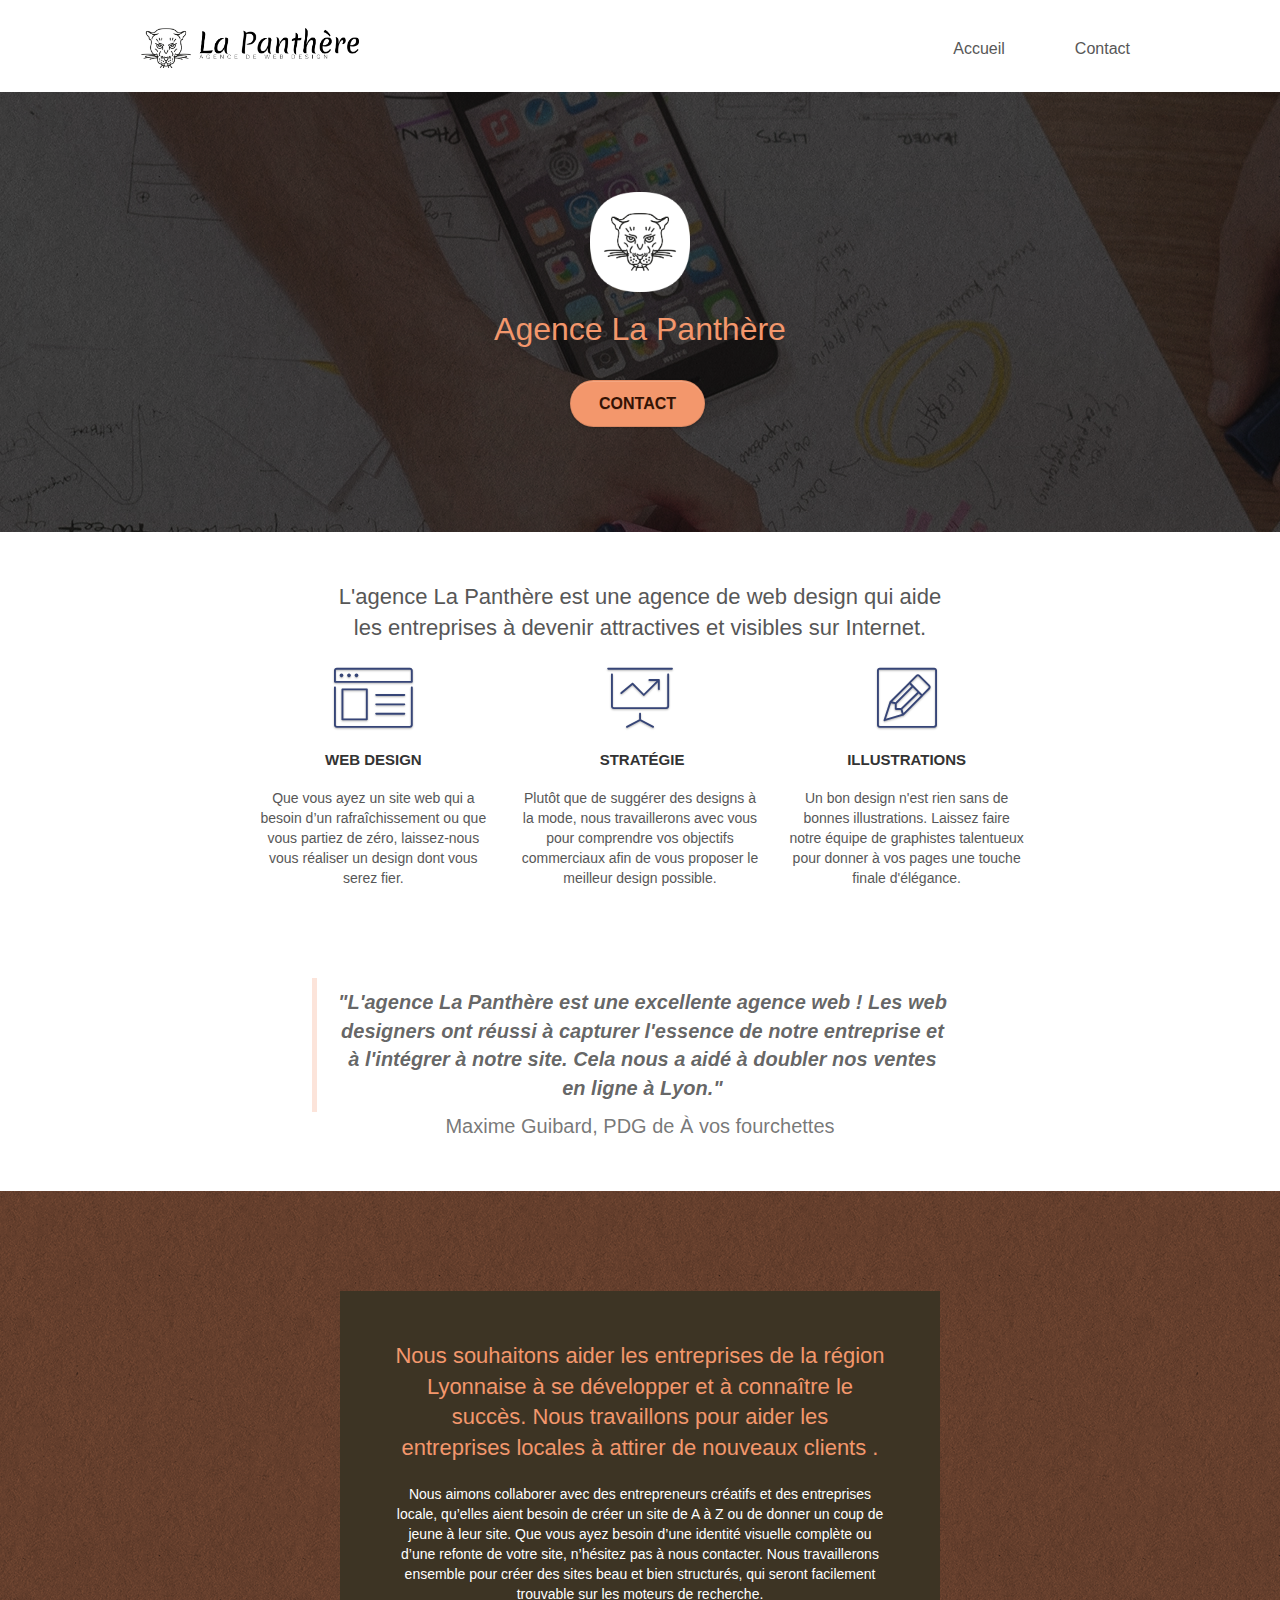
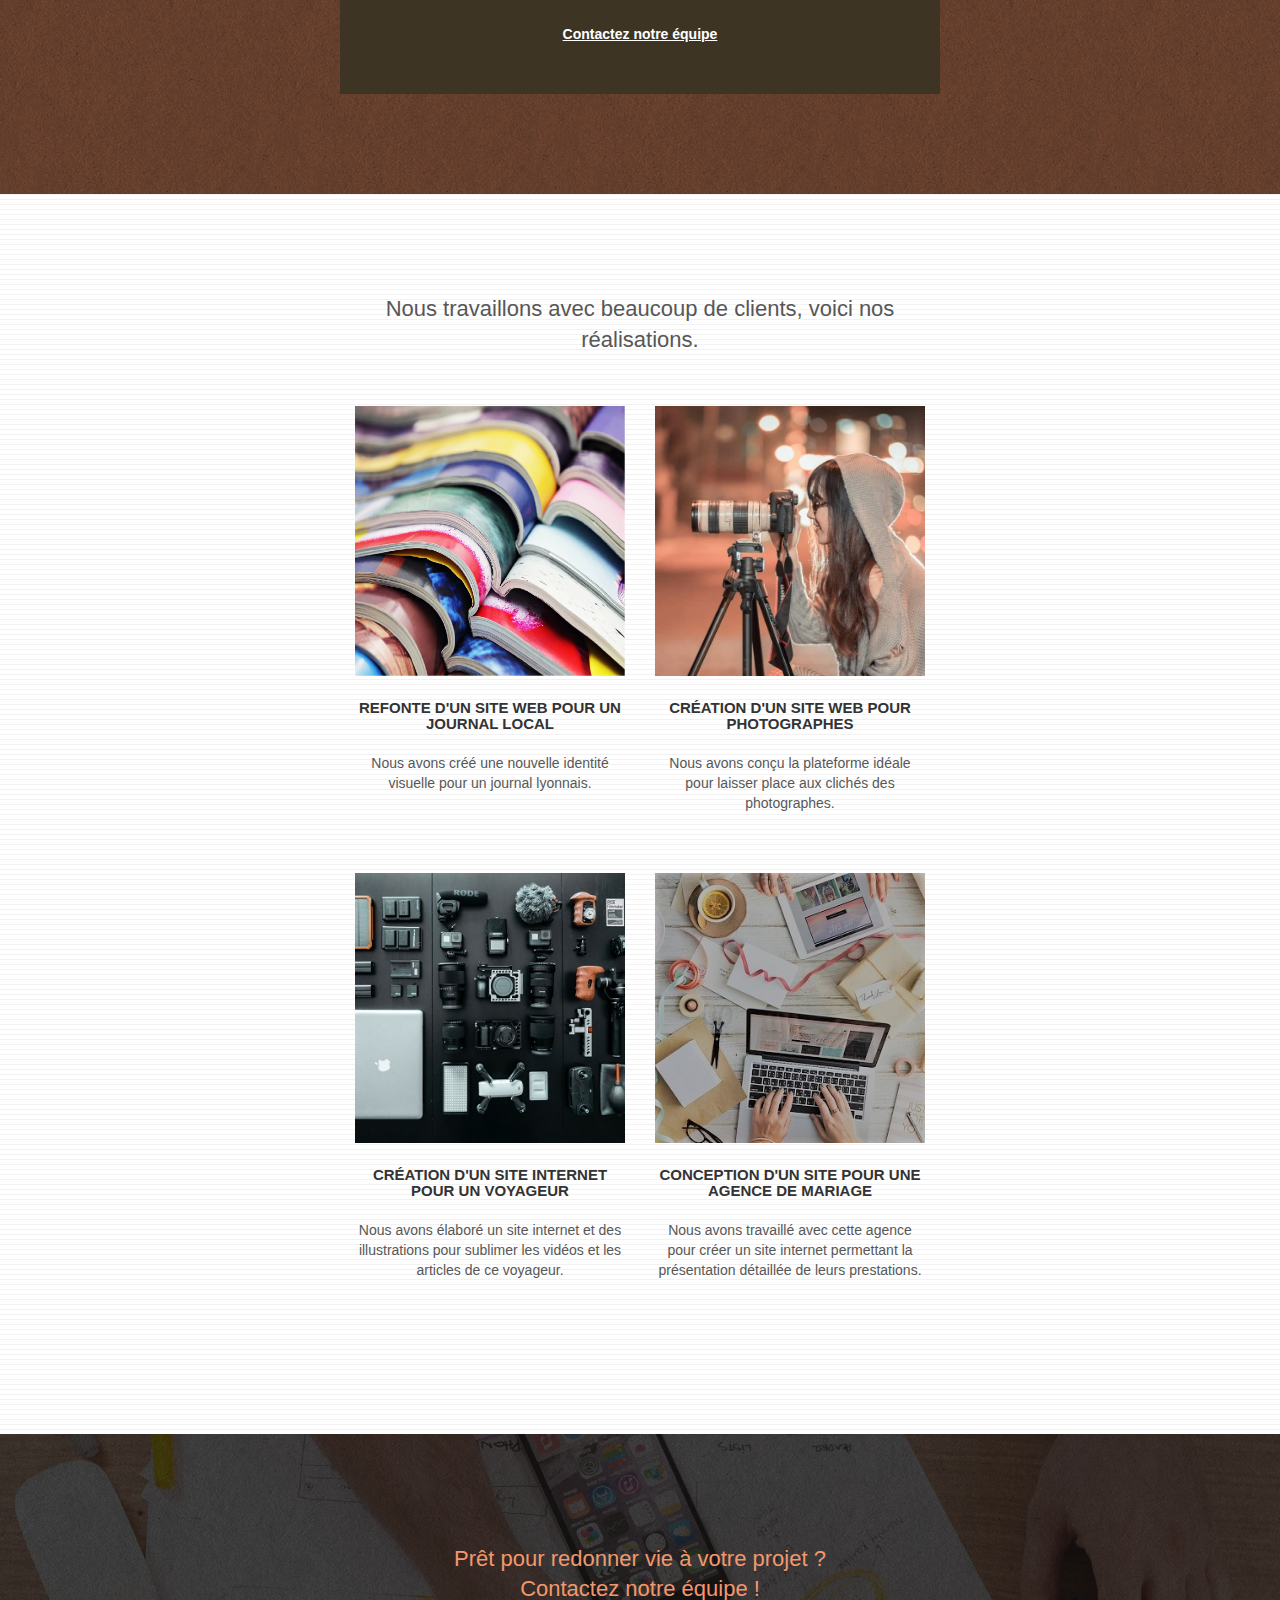
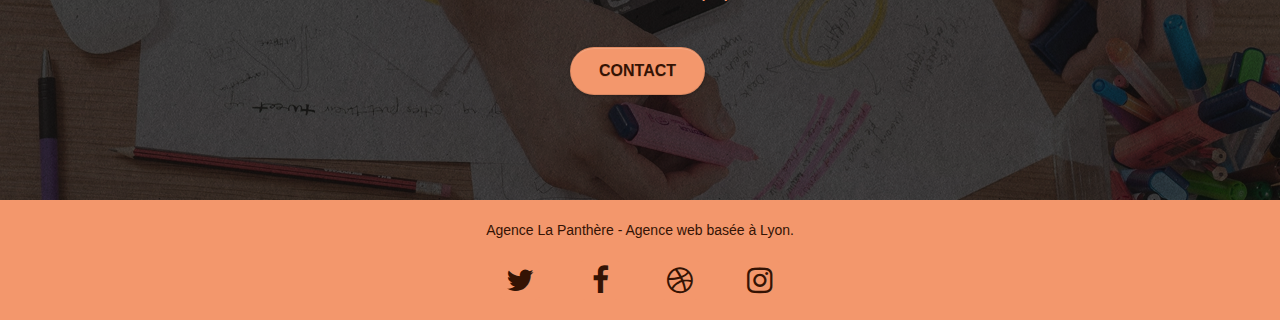
<file: index.html>
<!doctype html>
<html lang="fr">
<head>
    <meta charset="utf-8">
    <meta name="description" content="L'entreprise de webdesign La Panthère Lyon vous aide à gagner en visibilité et en attractivité. Faites appel à un expert pour un design dont vous serez fier !">
	<meta name="robots" content="index, follow">
    <meta name="viewport" content="width=device-width, initial-scale=1.0, viewport-fit=cover">
    <link rel="shortcut icon" type="image/png" href="favicon.jpg">
    
	<link rel="stylesheet" type="text/css" href="./css/bootstrap.min.css">
	<link rel="stylesheet" type="text/css" href="style.min.css">
	<link rel="stylesheet" type="text/css" href="./css/font-awesome.min.css">
	<link rel="stylesheet" type="text/css" href="./css/et-line.min.css">
	
    
	<script src="./js/jquery-2.1.0.min.js"></script>
	<script src="./js/bootstrap.min.js"></script>
	<script src="./js/blocs.min.js"></script>
	<script src="./js/jquery.touchSwipe.min.js" defer></script>
	<script src="./js/gmaps.min.js"></script>

    <title>Entreprise de Webdesign à Lyon - La Panthère</title>

    
<!-- Analytics -->
 
<!-- Analytics END -->
    
</head>
<body>

<!-- Principal conteneur -->
<div class="page-container">
<div class="skip-to-content">
	<a href="#main-content" class="skip-element">Aller au contenu</a>	
</div>

<!-- bloc-0 -->
<header>
	<div class="bloc bgc-white l-bloc " id="bloc-0" role="banner">
		<div class="container bloc-sm">
			<nav class="navbar row">
				<div role="navigation">
					<div class="navbar-header">
						<a class="navbar-brand" href="index.html">
							<picture>
								<source srcset="img/agence-la-panthere-monochrome_1.webp" type="image/webp">
								<img src="img/agence-la-panthere-monochrome.svg" alt="logo de l'agence de webdesign La Panthère" class="logo-banner" />
							</picture>
						</a>
						<button id="nav-toggle" type="button" class="ui-navbar-toggle navbar-toggle" data-toggle="collapse" data-target=".navbar-1">
							<span class="sr-only">Toggle navigation</span><span class="icon-bar"></span><span class="icon-bar"></span><span class="icon-bar"></span>
						</button>
					</div>
					<div class="collapse navbar-collapse navbar-1 special-dropdown-nav">
						<ul class="site-navigation nav navbar-nav">
							<li>
								<a href="index.html" class="navbar__list-element" aria-current="page">Accueil</a>
							</li>
							<li>
							</li>
							<li>
								<a href="contact.html" class="navbar__list-element">Contact</a>
							</li>
						</ul>
					</div>
				</div>
			</nav>
		</div>
	</div>
</header>

<!-- bloc-0 END -->

<main>
<!-- bloc-1-presentation -->
	<div role="main">
		<section class="bloc bgc-dark-slate-blue bg-banniere d-bloc bg-t-edge bloc-bg-texture texture-paper b-parallax" id="bloc-1-hero">
			<div class="container bloc-lg">
				<div class="row tight-width-whitespace">
					<div class="col-sm-12">
						<picture >
							<source srcset="img/logo.webp" type="image/webp" class="logo-banner">
							<img src="img/logo.png" class="center-block image-resize-mode" alt="logo de l'entreprise La Panthère" />
						</picture>
						<h1 class="text-center hero-bloc-text tc-white ">
							Agence La Panthère
						</h1>
						<div class="text-center">
							<a href="contact.html" class="btn btn-lg btn-clean btn-rd cta-hero btn-atomic-tangerine" id="cta-hero">Contact</a>
						</div>
					</div>
				</div>
			</div>
		</section>
		<!-- bloc-1-presentation END -->

		<!-- bloc-2-services -->
		<section class="bloc bgc-white l-bloc" id="bloc-2-services">
			<div class="container bloc-md">
				<div class="row">
					<div class="col-sm-12 text-center margin-bottom">
						<h2 class="subheader" id="main-content">L'agence La Panthère est une agence de web design qui aide les entreprises à devenir attractives et visibles sur Internet.</h2>
					</div>
				</div>
				<div class="row voffset-lg med-width-whitespace">
					<article class="col-sm-4">
						<div class="text-center">
							<span class="et-icon-browser sm-shadow icon-dark-slate-blue icons icon-lg"></span>
						</div>
						<h3 class="mg-md text-center">
							Web design
						</h3>
						<p class="text-center ">
							Que vous ayez un site web qui a besoin d&rsquo;un rafraîchissement ou que vous partiez de zéro, laissez-nous vous réaliser un design dont vous serez 
							fier.
						</p>
					</article>
					<article class="col-sm-4">
						<div class="text-center">
							<span class="et-icon-presentation sm-shadow icon-dark-slate-blue icons icon-lg"></span>
						</div>
						<h3 class="mg-md text-center">
							&nbsp;Stratégie
						</h3>
						<p class="text-center ">
							Plutôt que de suggérer des designs à la mode, nous travaillerons avec vous pour comprendre vos objectifs commerciaux afin de vous proposer le meilleur design possible.<br>
						</p>
					</article>
					<article class="col-sm-4">
						<div class="text-center">
							<span class="et-icon-edit sm-shadow icon-dark-slate-blue icons icon-lg"></span>
						</div>
						<h3 class="mg-md text-center">
							Illustrations
						</h3>
						<p class="text-center ">
							Un bon design n'est rien sans de bonnes illustrations. Laissez faire notre équipe de graphistes talentueux pour donner à vos pages une touche finale d'élégance.
						</p>
					</article>
				</div>
				<aside class="row voffset-lg voffset">
					<figure class="col-xs-12 col-md-8 col-md-offset-2 text-center">
						<blockquote>"L'agence La Panthère est une excellente agence web ! Les web designers ont réussi à capturer l'essence de notre entreprise et à l'intégrer à notre site. Cela nous a aidé à doubler nos ventes en ligne à Lyon."</blockquote>
						<figcaption>Maxime Guibard, PDG de À vos fourchettes</figcaption>
					</figure>
				</aside>
			</div>
		</section>
		<!-- bloc-2-services END -->

		<!-- bloc-3-what-i-do -->
		<section class="bloc tc-white bgc-atomic-tangerine bg-presentation d-bloc bloc-bg-texture texture-paper b-parallax" id="bloc-3-what-i-do">
			<div class="container bloc-lg">
				<div class="row tight-width-whitespace black-background top-of-stack">
					<div class="col-sm-12">
						<h2 class="mg-md text-center tc-white">
							Nous souhaitons aider les entreprises de la région Lyonnaise à se développer et à connaître le succès. Nous travaillons pour aider les entreprises locales à attirer de nouveaux clients .<br>
						</h2>
						<p class="text-center white">
							Nous aimons collaborer avec des entrepreneurs créatifs et des entreprises locale, qu’elles aient besoin de créer un site de A à Z ou de donner un coup de jeune à leur site. Que vous ayez besoin d’une identité visuelle complète ou d’une refonte de votre site, n’hésitez pas à nous contacter. Nous travaillerons ensemble pour créer des sites beau et bien structurés, qui seront facilement trouvable sur les moteurs de recherche. <br><br><a class="ltc-white bold-link" href="contact.html">Contactez notre équipe</a><br>
						</p>
					</div>
				</div>
			</div>
		</section>
		<!-- bloc-3-what-i-do END -->

		<!-- bloc-4-portfolio -->
		<section class="bloc bgc-white bg-lines-h2-bg bg-repeat l-bloc" id="bloc-4-portfolio">
			<div class="container bloc-lg">
				<div class="row">
					<div class="col-sm-12 text-center centered">
						<h2 class="subheader portofolio-section__subheader">Nous travaillons avec beaucoup de clients, voici nos réalisations.</h2>
					</div>
				</div>
				<div class="row tight-width-whitespace portfolio-row">
					<article class="col-sm-6">
						<a href="#" data-lightbox="img/1.jpg" data-gallery-id="gallery-1" data-caption="Refonte d'un site web pour un journal local" data-frame="snapshot-lb">
							<picture>
								<source srcset="img/1.webp" type="image/webp">
								<img src="img/1.jpg" alt="Refonte graphique du site web d'un journal lyonnais" class="img-responsive portfolio-thumb" />
							</picture>
						</a>
						<h3 class="mg-md text-center">
							Refonte d'un site web pour un journal local
						</h3>
						<p class="text-center">
							Nous avons créé une nouvelle identité visuelle pour un journal lyonnais.
						</p>
					</article>
					<article class="col-sm-6">
						<a href="#" data-lightbox="img/2.jpg" data-gallery-id="gallery-1" data-caption="Création d'un site web pour photographes" data-frame="snapshot-lb">
							<picture>
								<source srcset="img/2.webp" type="image/webp">
								<img src="img/2.jpg" class="img-responsive portfolio-thumb" alt="Conception d'une plateforme web pour des photographes" />
							</picture>
						</a>
						<h3 class="mg-md text-center">
							Création d'un site web pour photographes
						</h3>
						<p class="text-center">
							Nous avons conçu la plateforme idéale pour laisser place aux clichés des photographes.
						</p>
					</article>
				</div>
				<div class="row tight-width-whitespace portfolio-row">
					<article class="col-sm-6">
						<a href="#" data-lightbox="img/3.jpg" data-gallery-id="gallery-1" data-caption="Création d'un site internet pour un voyageur" data-frame="snapshot-lb">
							<picture>
								<source srcset="img/3.webp" type="image/webp">
								<img src="img/3.jpg" class="img-responsive portfolio-thumb" alt="Réalisation d'un site internet et d'illustrations pour un voyageur"/>
							</picture>
						</a>
						<h3 class="mg-md text-center">
							Création d'un site internet pour un voyageur
						</h3>
						<p class="text-center">
							Nous avons élaboré un site internet et des illustrations pour sublimer les vidéos et les articles de ce voyageur.
						</p>
					</article>
					<article class="col-sm-6">
						<a href="#" data-lightbox="img/4.jpg" data-gallery-id="gallery-1" data-caption="Conception d'un site pour une agence de mariage" data-frame="snapshot-lb">
							<picture>
								<source srcset="img/4.webp" type="image/webp">
								<img src="img/4.jpg" class="img-responsive portfolio-thumb" alt="Élaboration d'un site de prestations d'une agence de mariage" />
							</picture>
						</a>
						<h3 class="mg-md text-center">
							Conception d'un site pour une agence de mariage
						</h3>
						<p class="text-center">
							Nous avons travaillé avec cette agence pour créer un site internet permettant la présentation détaillée de leurs prestations.
						</p>
					</article>
				</div>
			</div>
		</section>
		<!-- bloc-4-portfolio END -->

		<!-- bloc-5-cta -->
		<section class="bloc bgc-dark-slate-blue bg-banniere d-bloc bloc-bg-texture texture-paper" id="bloc-5-cta">
			<div class="container bloc-lg">
				<div class="row row-up">
					<h2 class="mg-md text-center tc-white">
						Prêt pour redonner vie à votre projet ?<br>Contactez notre équipe !
					</h2>
					<div class="col-sm-12 text-center">
						<a href="contact.html" class="btn btn-atomic-tangerine btn-clean btn-rd btn-lg cta-hero">Contact</a>
					</div>
				</div>
			</div>
		</section>
	</div>
<!-- bloc-5-cta END -->
</main>
<!-- Footer - bloc-8 -->

<footer>
	<div class="bloc bgc-atomic-tangerine d-bloc" id="bloc-8" role="contentinfo">
		<div class="container bloc-sm">
			<div class="row">
				<div class="col-sm-12">
					<p class="text-center footer-text">
						Agence La Panthère - Agence web basée à Lyon.<br>
					</p>
					<div class="row row-no-gutters social">
						<div class="col-sm-3">
							<div class="text-center">
								<a class="social" href="https://twitter.com/lapanthere-webdesign" aria-label="Suivez-nous sur Twitter"><span class="fa fa-twitter icon-md"></span></a>
							</div>
						</div>
						<div class="col-sm-3">
							<div class="text-center">
								<a class="social" href="https://www.facebook.com/lapanthere-webdesign/" aria-label="Suivez-nous sur Facebook"><span class="fa fa-facebook icon-md"></span></a>
							</div>
						</div>
						<div class="col-sm-3">
							<div class="text-center">
								<a class="social" href="https://dribbble.com/lapanthere-webdesign" aria-label="Suivez-nous sur Dribble"><span class="fa fa-dribbble icon-md"></span></a>
							</div>
						</div>
						<div class="col-sm-3">
							<div class="text-center">
								<a class="social" href="https://www.instagram.com/lapanthere-webdesign" aria-label="Suivez-nous sur Instagram"><span class="fa fa-instagram icon-md"></span></a>
							</div>
						</div>
					</div>
				</div>
			</div>
		</div>
	</div>
</footer>		
<!-- Footer - bloc-8 END -->

</div>
<!-- Principal conteneur END -->
    

</body>
</html>
</file>
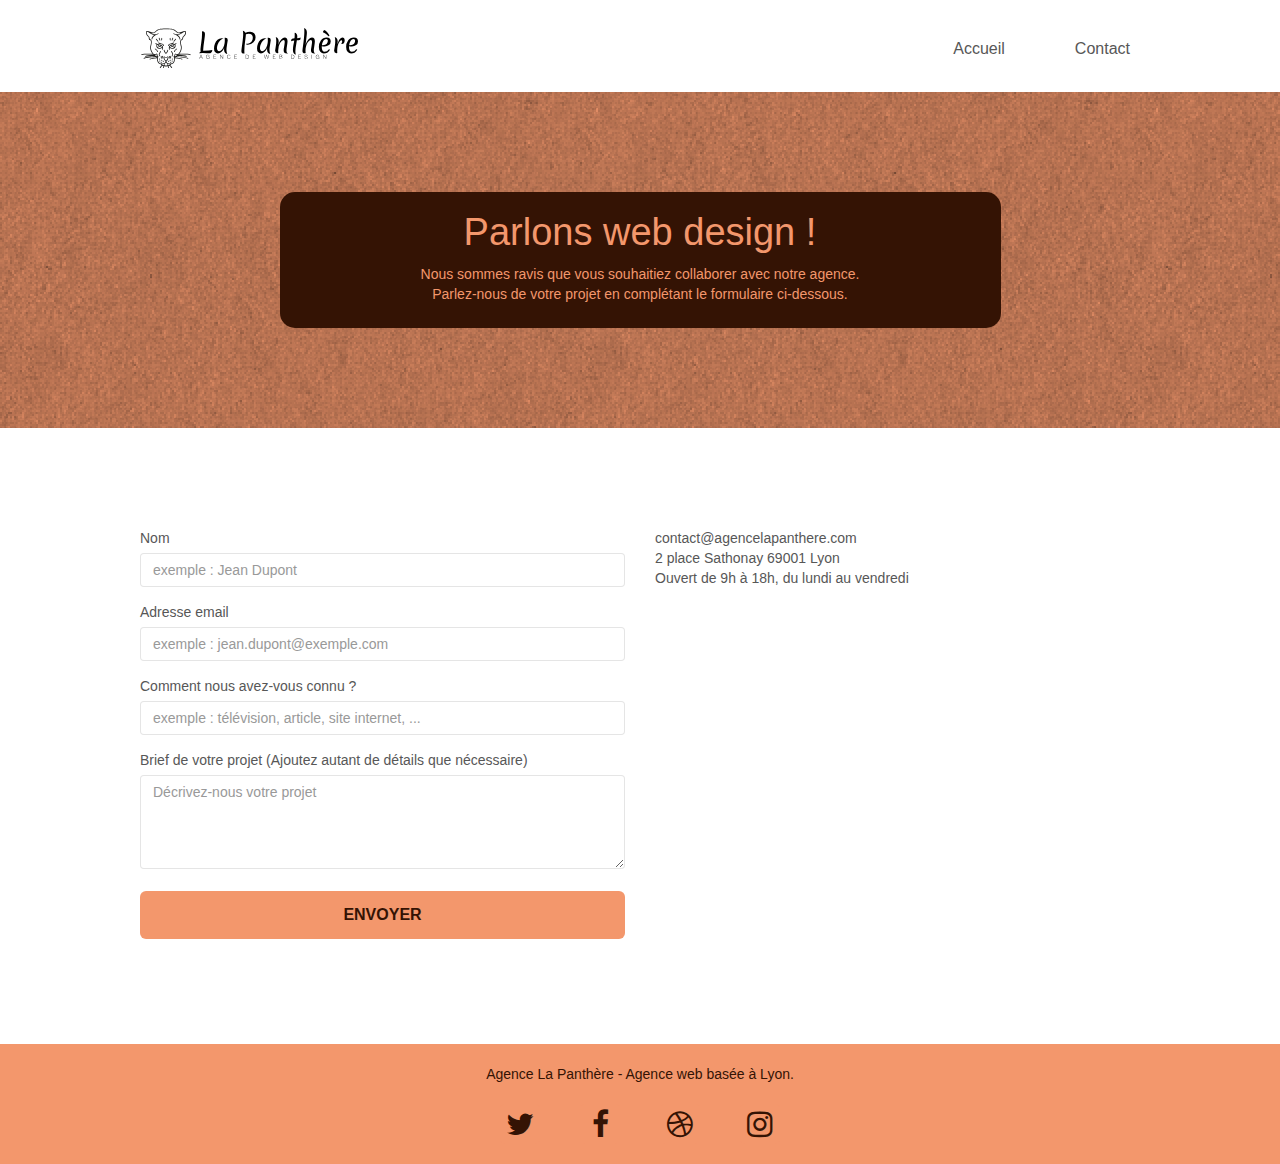
<file: contact.html>
<!doctype html>
<html lang="fr">
<head>
    <meta charset="utf-8">
    <meta name="description" content="Contact : agence La Panthère Lyon. Bénéficiez d'un accompagnement de qualité sur tous vos projets de webdesign en prenant contact avec nous dès aujourd'hui !">
	<meta name="robots" content="index, follow">
    <meta name="viewport" content="width=device-width, initial-scale=1.0, viewport-fit=cover">
    <link rel="shortcut icon" type="image/png" href="favicon.jpg">
    
	<link rel="stylesheet" type="text/css" href="./css/bootstrap.min.css">
	<link rel="stylesheet" type="text/css" href="style.min.css">
	<link rel="stylesheet" type="text/css" href="./css/font-awesome.min.css">
	<link rel="stylesheet" type="text/css" href="css/et-line.min.css">
	
    
	<script src="./js/jquery-2.1.0.min.js"></script>
	<script src="./js/bootstrap.min.js"></script>
	<script src="./js/blocs.min.js"></script>
	<script src="./js/jqBootstrapValidation.min.js"></script>
	<script src="./js/formHandler.min.js"></script>
    <title>Nous contacter | Entreprise de webdesign à Lyon - La Panthère</title>

    
<!-- Analytics -->
 
<!-- Analytics END -->
    
</head>
<body>
<!-- Principal conteneur -->
<div class="page-container">

	<!-- bloc-0 -->
	<header >
		<div class="bloc bgc-white l-bloc " id="bloc-0" role="banner">
			<div class="container bloc-sm">
				<nav class="navbar row">
					<div class="navbar-header">
						<a class="navbar-brand" href="index.html"><img src="img/agence-la-panthere-monochrome.svg" alt="logo de l'agence de webdesign La Panthère" height="40" /></a>
						<button id="nav-toggle" type="button" class="ui-navbar-toggle navbar-toggle" data-toggle="collapse" data-target=".navbar-1">
							<span class="sr-only">Toggle navigation</span><span class="icon-bar"></span><span class="icon-bar"></span><span class="icon-bar"></span>
						</button>
					</div>
					<div class="collapse navbar-collapse navbar-1 special-dropdown-nav">
						<ul class="site-navigation nav navbar-nav">
							<li>
								<a href="index.html" class="navbar__list-element">Accueil</a>
							</li>
							<li>
							</li>
							<li>
								<a href="contact.html" class="navbar__list-element" aria-current="page">Contact</a>
							</li>
						</ul>
					</div>
				</nav>
			</div>
		</div>
	</header>
	<!-- bloc-0 END -->

	<!-- bloc-6 -->
	<main >
		<div role="main">
			<div class="bloc bg-dots-bg bg-repeat d-bloc bloc-bg-texture texture-paper-clear bgc-atomic-tangerine" id="bloc-6">
				<div class="container bloc-lg">
					<div class="row flex-centered-block">
						<div class="col-sm-12 title-frame">
							<h1 class="text-center hero-bloc-text tc-white">
								Parlons web design !
							</h1>
							<p class="text-center mg-lg tc-white tight-width-whitespace">
								Nous sommes ravis que vous souhaitiez collaborer avec notre agence.<br>
								Parlez-nous de votre projet en complétant le formulaire ci-dessous.
							</p>
						</div>
					</div>
				</div>
			</div>
			<!-- bloc-6 END -->

			<!-- bloc-7 -->
				<div class="bloc bgc-white l-bloc" id="bloc-7">
					<div class="container bloc-lg">
						<div class="row">
							<div class="col-sm-6">
								<form id="form_1" novalidate data-success-msg="Your message has been sent." data-fail-msg="Sorry it seems that our mail server is not responding, Sorry for the inconvenience!">
									<div class="form-group">
										<label for="name"> 
											Nom
										</label>
										<input id="name" class="form-control" required placeholder="exemple : Jean Dupont"/>
									</div>
									<div class="form-group">
										<label for="email">
											Adresse email
										</label>
										<input id="email" class="form-control" type="email" required placeholder="exemple : jean.dupont@exemple.com"/>
									</div>
									<div class="form-group">
										<label for="origine-client"> 
											Comment nous avez-vous connu ?
										</label>
										<input class="form-control" type="text" required id="origine-client" placeholder="exemple : télévision, article, site internet, ...  "/>
									</div>
									<div class="form-group">
										<label for="message">
											Brief de votre projet (Ajoutez autant de détails que nécessaire)<br>
										</label><textarea id="message" class="form-control" rows="4" cols="50" required placeholder="Décrivez-nous votre projet"></textarea>
									</div> 
									<button class="bloc-button btn btn-lg btn-block cta-hero btn-atomic-tangerine" type="submit">
										Envoyer
									</button>
								</form>
							</div>
							<div class="col-sm-6">
								<p>
									contact@agencelapanthere.com<br>2 place Sathonay 69001 Lyon<br>Ouvert de 9h à 18h, du lundi au vendredi<br>
								</p>
							</div>
						</div>
					</div>
				</div>
		</div>
		<!-- bloc-7 END -->
	</main>


	<!-- ScrollToTop Button -->
	<a class="bloc-button btn btn-d scrollToTop" onclick="scrollToTarget('1')"><span class="fa fa-chevron-up"></span></a>
	<!-- ScrollToTop Button END-->


	<!-- Footer - bloc-8 -->
	<footer>
		<div class="bloc bgc-atomic-tangerine d-bloc" id="bloc-8" role="contentinfo">
			<div class="container bloc-sm">
				<div class="row">
					<div class="col-sm-12">
						<p class="text-center footer-text">
							Agence La Panthère - Agence web basée à Lyon.<br>
						</p>
						<div class="row row-no-gutters social">
							<div class="col-sm-3">
								<div class="text-center">
									<a class="social" href="https://twitter.com/lapanthere-webdesign" aria-label="Suivez-nous sur Twitter"><span class="fa fa-twitter icon-md"></span></a>
								</div>
							</div>
							<div class="col-sm-3">
								<div class="text-center">
									<a class="social" href="https://www.facebook.com/lapanthere-webdesign/" aria-label="Suivez-nous sur Facebook"><span class="fa fa-facebook icon-md"></span></a>
								</div>
							</div>
							<div class="col-sm-3">
								<div class="text-center">
									<a class="social" href="https://dribbble.com/lapanthere-webdesign" aria-label="Suivez-nous sur Dribble"><span class="fa fa-dribbble icon-md"></span></a>
								</div>
							</div>
							<div class="col-sm-3">
								<div class="text-center">
									<a class="social" href="https://www.instagram.com/lapanthere-webdesign" aria-label="Suivez-nous sur Instagram"><span class="fa fa-instagram icon-md"></span></a>
								</div>
							</div>
						</div>
					</div>
				</div>
			</div>
		</div>
	</footer>
	<!-- Footer - bloc-8 END -->

</div>
<!-- Principal conteneur END -->
    

</body>
</html>
</file>
<file: style.min.css>
body{margin:0;padding:0;background:#fff;overflow-x:hidden;-webkit-font-smoothing:antialiased;-moz-osx-font-smoothing:grayscale}a,button{transition:all .3s ease-in-out}a:hover{text-decoration:none;cursor:pointer}#page-loading-blocs-notifaction{position:fixed;top:0;bottom:0;width:100%;z-index:100000;background:#fff url(img/pageload-spinner.gif) no-repeat center center}.bloc{width:100%;clear:both;background:50% 50% no-repeat;padding:0 50px;-webkit-background-size:cover;-moz-background-size:cover;-o-background-size:cover;background-size:cover;position:relative}.bloc .container{padding-left:0;padding-right:0}.bloc-lg{padding:100px 50px}.bloc-md{padding:50px}.bloc-sm{padding:20px 50px}.bg-b-edge,.bg-bl-edge,.bg-br-edge,.bg-center,.bg-l-edge,.bg-r-edge,.bg-repeat,.bg-t-edge,.bg-tl-edge,.bg-tr-edge{-webkit-background-size:auto!important;-moz-background-size:auto!important;-o-background-size:auto!important;background-size:auto!important}.bg-repeat{background:repeat}.bg-t-edge{background:top no-repeat}.bloc-bg-texture::before{content:"";background-size:2px 2px;position:absolute;top:0;bottom:0;left:0;right:0}.texture-paper::before{background:url(img/texture-paper.webp) rgba(00,0,0,.45);background-size:280px 280px}.b-parallax{background-attachment:fixed}.d-bloc{color:rgba(255,255,255,.7)}.d-bloc button:hover{color:rgba(255,255,255,.9)}.d-bloc .icon-round,.d-bloc .icon-rounded,.d-bloc .icon-semi-rounded-a,.d-bloc .icon-semi-rounded-b,.d-bloc .icon-square{border-color:rgba(255,255,255,.9)}.d-bloc .divider-h span{border-color:rgba(255,255,255,.2)}.d-bloc .a-btn,.d-bloc .navbar a,.d-bloc .navbar-brand,.d-bloc a .icon-lg,.d-bloc a .icon-md,.d-bloc a .icon-sm,.d-bloc a .icon-xl,.d-bloc h1 a,.d-bloc h2 a,.d-bloc h3 a,.d-bloc h4 a,.d-bloc h5 a,.d-bloc h6 a{color:#341304!important}.d-bloc .a-btn:hover,.d-bloc .navbar a:hover,.d-bloc .navbar-brand:hover,.d-bloc a:hover .icon-lg,.d-bloc a:hover .icon-md,.d-bloc a:hover .icon-sm,.d-bloc a:hover .icon-xl,.d-bloc h1 a:hover,.d-bloc h2 a:hover,.d-bloc h3 a:hover,.d-bloc h4 a:hover,.d-bloc h5 a:hover,.d-bloc h6 a:hover,.d-bloc p a:hover{color:rgba(255,255,255,1)}.d-bloc .navbar-toggle .icon-bar{background:rgba(255,255,255,1)}.d-bloc .btn-wire,.d-bloc .btn-wire:hover{color:rgba(255,255,255,1);border-color:rgba(255,255,255,1)}.d-bloc .panel{color:rgba(0,0,0,.5)}.d-bloc .panel button:hover{color:rgba(0,0,0,.7)}.d-bloc .panel icon{border-color:rgba(0,0,0,.7)}.d-bloc .panel .divider-h span{border-color:rgba(0,0,0,.1)}.d-bloc .panel .a-btn{color:rgba(0,0,0,.6)}.d-bloc .panel .a-btn:hover{color:rgba(0,0,0,1)}.d-bloc .panel .btn-wire,.d-bloc .panel .btn-wire:hover{color:rgba(0,0,0,.7);border-color:rgba(0,0,0,.3)}.d-bloc .panel,.l-bloc{color:rgba(0,0,0,.5)}.d-bloc .panel button:hover,.l-bloc button:hover{color:rgba(0,0,0,.7)}.l-bloc .icon-round,.l-bloc .icon-rounded,.l-bloc .icon-semi-rounded-a,.l-bloc .icon-semi-rounded-b,.l-bloc .icon-square{border-color:rgba(0,0,0,.7)}.d-bloc .panel .divider-h span,.l-bloc .divider-h span{border-color:rgba(0,0,0,.1)}.d-bloc .panel .a-btn,.l-bloc .a-btn,.l-bloc .navbar a,.l-bloc .navbar-brand,.l-bloc a .icon-lg,.l-bloc a .icon-md,.l-bloc a .icon-sm,.l-bloc a .icon-xl,.l-bloc h1 a,.l-bloc h2 a,.l-bloc h3 a,.l-bloc h4 a,.l-bloc h5 a,.l-bloc h6 a,.l-bloc p a{color:rgba(0,0,0,.6)}.d-bloc .panel .a-btn:hover,.l-bloc .a-btn:hover,.l-bloc .navbar a:hover,.l-bloc .navbar-brand:hover,.l-bloc a:hover .icon-lg,.l-bloc a:hover .icon-md,.l-bloc a:hover .icon-sm,.l-bloc a:hover .icon-xl,.l-bloc h1 a:hover,.l-bloc h2 a:hover,.l-bloc h3 a:hover,.l-bloc h4 a:hover,.l-bloc h5 a:hover,.l-bloc h6 a:hover,.l-bloc p a:hover{color:rgba(0,0,0,1)}.l-bloc .navbar-toggle .icon-bar{color:rgba(0,0,0,.6)}.d-bloc .panel .btn-wire,.d-bloc .panel .btn-wire:hover,.l-bloc .btn-wire,.l-bloc .btn-wire:hover{color:rgba(0,0,0,.7);border-color:rgba(0,0,0,.3)}.voffset{margin-top:30px}.voffset-lg{margin-top:80px}.row-up{position:relative}.row-no-gutters{margin-right:0;margin-left:0}.row.row-no-gutters>[class*=" col-"],.row.row-no-gutters>[class^=col-]{padding-right:0;padding-left:0;width:40px}#bloc-1-hero h1{font-size:32px}.navbar{margin-bottom:0;z-index:1}.navbar-brand{height:auto;padding:3px 15px;font-size:25px;font-weight:400;font-weight:600;line-height:44px}.navbar-brand img{max-height:200px;margin:0 5px 0 0;display:inline}.navbar-brand img[src$=svg]{min-width:100px}.nav-center .navbar-brand img{margin:0}.navbar .nav{padding-top:2px;margin-right:-16px;float:right;z-index:1}.nav>li{float:left;margin-top:4px;margin-left:15px;font-size:16px}.navbar-nav .open .dropdown-menu>li>a{text-align:inherit}.nav>li a:focus,.nav>li a:hover{background:0 0}.navbar-toggle{margin:10px 10px 0 0;border:0}.navbar-toggle:hover{background:0 0!important}.navbar-toggle .icon-bar{background-color:rgba(0,0,0,.5);width:26px}.nav-invert .navbar .nav{float:left}.nav-invert .navbar-brand,.nav-invert .navbar-header{float:right;position:relative;z-index:2}@media (min-width:768px){.site-navigation{position:absolute;top:50%;right:20px;transform:translate(0,-50%);-webkit-transform:translateY(-50%)}.nav>li .dropdown-menu a,.nav>li .dropdown-menu a:hover{color:#484848}.nav-invert .site-navigation{left:0;right:0}.nav-center{text-align:center}.nav-center .navbar-header{width:100%}.nav-center .nav>li,.nav-center .navbar-brand,.nav-center .navbar-header{float:none;display:inline-block}.nav-center .site-navigation{position:relative;width:100%;right:0;margin-right:0;margin-top:20px}.nav-center.mini-nav .navbar-toggle{float:none;margin:10px auto 0}}.nav>li>.dropdown a{background:0 0!important;display:block;padding:14px 15px}nav .caret{margin:0 5px}.dropdown-menu .dropdown-menu{top:-8px;left:100%}.dropdown-menu .dropmenu-flow-right{top:100%;left:0;margin-left:-1px;border-top-left-radius:0;border-top-right-radius:0}.dropdown-menu .dropdown span{border:4px solid #000;border-top-color:transparent;border-right-color:transparent;border-bottom-color:transparent;margin:6px -5px 0 0!important;float:right}.mg-md{margin-top:10px;margin-bottom:20px}.mg-lg{margin-top:10px;margin-bottom:40px}.btn{margin:0 5px 5px 0}.btn.pull-right{margin:0 0 5px 5px}.btn-d,.btn-d:focus,.btn-d:hover{color:#fff;background:rgba(0,0,0,.3)}.btn-rd{border-radius:40px}.btn-clean{border:1px solid rgba(0,0,0,.08);border-bottom-color:rgba(0,0,0,.1);text-shadow:0 1px 0 rgba(0,0,1,.1);box-shadow:0 1px 3px rgba(0,0,1,.25),inset 0 1px 0 0 rgba(255,255,255,.15)}.icon-md{font-size:30px!important}.icon-lg{font-size:60px!important}.sm-shadow{text-shadow:0 1px 2px rgba(0,0,0,.3)}.panel-sq,.panel-sq .panel-footer,.panel-sq .panel-heading{border-radius:0}.panel-rd{border-radius:30px}.panel-rd .panel-heading{border-radius:29px 29px 0 0}.panel-rd .panel-footer{border-radius:0 0 29px 29px}.form-control{border-color:rgba(0,0,0,.1);box-shadow:none}.scrollToTop{width:40px;height:40px;position:fixed;bottom:20px;right:20px;opacity:0;z-index:500;transition:all .3s ease-in-out}.scrollToTop span{margin-top:6px}.showScrollTop{font-size:14px;opacity:1}a[data-lightbox]{position:relative;display:block;text-align:center}a[data-lightbox]:hover::before{content:"+";font-family:HelveticaNeue-Light,"Helvetica Neue Light","Helvetica Neue",Helvetica,Arial;font-size:32px;width:50px;height:50px;margin-left:-25px;border-radius:50%;background:rgba(0,0,0,.6);color:#fff;font-weight:100;z-index:1;position:absolute;top:50%;transform:translateY(-50%);-webkit-transform:translateY(-50%)}a[data-lightbox]:hover img{opacity:.6;-webkit-animation-fill-mode:none;animation-fill-mode:none}#lightbox-modal{display:flex;align-items:center}#lightbox-modal .modal-dialog{width:90%;max-width:900px;margin:0 auto 0}#lightbox-modal .modal-dialog img{max-height:90vh;margin:0 auto}.lightbox-caption{padding:20px;color:#fff;background:rgba(0,0,0,.5);position:absolute;left:15px;right:15px;bottom:5px}.close-lightbox{color:#fff;font-size:30px;position:absolute;top:20px;right:20px;z-index:20;background:rgba(0,0,0,.5);border:none;line-height:30px;padding:0 9px 5px;opacity:.3}.close-lightbox:hover,.next-lightbox:hover,.prev-lightbox:hover{opacity:1;color:#fff}.next-lightbox,.prev-lightbox{font-size:20px;color:rgba(255,255,255,.9);background:rgba(0,0,0,.5);transition:all .2s ease-in-out;position:absolute;top:45%;z-index:1;opacity:.4}.next-lightbox{padding:6px 8px 1px 13px;right:25px}.prev-lightbox{padding:6px 13px 1px 10px;left:25px}.snapshot-lb .modal-body{padding-bottom:45px}.snapshot-lb .lightbox-caption{padding:0;color:rgba(0,0,0,.5);background:0 0}.btn,a,h1,h2,h3,h4,h5,h6,label,p{font-family:helvetica;font-weight:400;color:#575757!important}.container{max-width:1000px}.hero-bloc-text{font-size:38px}.hero-bloc-text-sub{font-size:36px}.statement-bloc-text{line-height:26px;font-style:italic;font-size:20px;text-align:center;font-weight:lighter;max-width:520px;margin:auto auto auto auto}p{font-size:1em}.tight-width-whitespace{max-width:600px;margin:auto auto auto auto}.h1{font-size:20px;font-family:"Open Sans"}.cta-hero{margin-top:22px;color:#fff!important;text-transform:uppercase;padding:12px 28px 12px 28px;font-size:16px;font-weight:700}.social{max-width:400px;margin:auto auto auto auto}h2{font-size:22px;line-height:1.4em}h3{font-size:15px;text-transform:uppercase;font-weight:700;color:#333!important}.med-width-whitespace{max-width:800px;margin:auto auto auto auto;box-shadow:0 0 0 #000}h1{color:#333!important}h4{color:#333!important}.icons{margin-bottom:14px;margin-top:24px}.white{color:#fff!important}.portfolio-thumb{margin-bottom:24px;width:270px;height:270px}.portfolio-row{margin-bottom:44px;margin-top:50px}.avatar{box-shadow:0 4px 9px rgba(0,0,0,.3)}.black-background{background-color:#3d3424;padding:40px 40px 40px 40px}.bold-link{font-weight:900;text-decoration:underline!important}.bgc-white{background-color:#fff}.bgc-dark-slate-blue{background-color:#06080e}.bgc-atomic-tangerine{background-color:#f3976c}.tc-white{color:#f3976c!important}.btn-atomic-tangerine{background:#f3976c;color:#341304!important}.btn-atomic-tangerine:hover{background:#a9603d!important;color:#fff!important}.ltc-white{color:#fff!important;padding:5px}.ltc-white:hover{color:#ccc!important}.ltc-atomic-tangerine{color:#f3976c!important}.ltc-atomic-tangerine:hover{color:#c27956!important}.icon-dark-slate-blue{color:#364577!important;border-color:#364577!important}.bg-dots-bg{background-image:url(img/dots-bg.webp)}.bg-lines-h2-bg{background-image:url(img/lines-h2-bg.webp)}.bg-banniere{background-image:url(img/agence-la-panthere.webp)}.bg-presentation{background-image:url(img/image-de-presentation.webp)}.skip-to-content{position:fixed;display:flex;justify-content:center;width:100%;z-index:5}.skip-element{outline:0!important;border-radius:25px;background-color:#f3976c;padding:10px 15px;text-align:center;font-weight:700;font-size:16px;color:#341304!important;text-decoration:none!important;transform:translateY(-40px);opacity:0;transition:transform .3s ease-out}.skip-element:focus{transform:translateY(15px);opacity:1}.navbar__list-element{padding:15px 20px!important;transform:scale(1);transition:all .3s ease-in}.navbar__list-element::before{content:'';position:absolute;top:0;bottom:0;right:0;left:0;background-color:#f3976c;border-radius:10px;opacity:0;transition:opacity ease-in-out 250ms}.navbar__list-element:hover{transform:scale(1.1)}.navbar__list-element:focus{outline:#f3976c solid 2px!important}.navbar__list-element:hover::before{opacity:.3}.navbar__list-element:focus::before{opacity:.3}nav a:focus{outline:#f3976c 3px solid}.ltc-white:focus{outline:#fff solid 3px}button:focus{outline:#341304 3px solid}.flex-centered-block{display:flex;justify-content:center}.title-frame{background-color:#341304;padding-bottom:24px;padding-right:15px;padding-left:15px;border-radius:15px;width:auto;min-width:70%}.texture-paper-clear::before{background:url(img/texture-paper.webp)}blockquote{border-left-color:#f3976c41;margin-bottom:0;font-size:20px;font-weight:600;font-style:italic;color:#0000009d}figcaption{font-size:20px;color:#333333ab}.subheader{max-width:630px;margin:auto}.top-of-stack{position:relative;z-index:5}.footer-text{margin-bottom:20px;color:#341304!important}.row.social{display:flex;justify-content:space-around}a.social>span.icon-md::after{content:'';position:absolute;top:0;bottom:0;right:0;left:0;width:40px;height:40px;padding:5px;background-color:#341304;border-radius:5px;opacity:0}a.social>span.icon-md{opacity:1;position:relative;width:40px;height:40px;padding:5px;background-color:#f3976c;border-radius:5px;transition:all 250ms ease-in}a.social>span{display:flex;flex-direction:column;align-items:center}a.social:hover>span>.social-network-name{transform:scale(1.2)}a.social:focus>span::after,a.social:hover>span::after{opacity:.4}.logo-banner{height:40px;width:218px}.image-resize-mode{width:100px;height:100px}@media (max-width:1024px){.bloc{padding-left:20px;padding-right:20px}.bloc-tile-2.full-width-bloc .container,.bloc-tile-3.full-width-bloc .container,.bloc-tile-4.full-width-bloc .container,.bloc.full-width-bloc{padding-left:0;padding-right:0}}@media (max-width:992px) and (min-width:768px){.navbar .nav{max-width:80%}.nav-center.navbar .nav{max-width:100%}}@media only screen and (min-width:768px) and (max-width:1024px) and (orientation:landscape){.b-parallax{background-attachment:scroll}}@media only screen and (min-width:1024px) and (max-width:1366px) and (-webkit-min-device-pixel-ratio:1.5){.b-parallax{background-attachment:scroll}}@media (max-width:991px){.container{width:100%}.b-parallax{background-attachment:scroll}#hero-bloc,.page-container{overflow-x:hidden;position:relative}.bloc-group,.bloc-group .bloc{display:block;width:100%}.bloc-fill-screen .fill-bloc-bottom-edge,.bloc-fill-screen .fill-bloc-top-edge{padding:0 20px}}@media (max-width:767px){.page-container{overflow-x:hidden;position:relative}#disqus_thread,h1,h2,h3,h4,h5,h6,p{padding-left:10px!important;padding-right:10px!important}.b-parallax{background-attachment:scroll}.navbar .nav{padding-top:0;border-top:1px solid rgba(0,0,0,.2);float:none!important}.navbar.row{margin-left:0;margin-right:0}.site-navigation{position:inherit;transform:none;-webkit-transform:none;-ms-transform:none}.nav>li{margin-top:0;border-bottom:1px solid rgba(0,0,0,.1);background:rgba(0,0,0,.05);text-align:left;padding-left:15px;width:100%}.nav>li:hover{background:rgba(0,0,0,.08)}.dropdown .dropdown a .caret{float:none;margin:5px 0 0 10px!important;border:4px solid #000;border-bottom-color:transparent;border-right-color:transparent;border-left-color:transparent}#hero-bloc .navbar .nav{background:rgba(0,0,0,.8)}#hero-bloc .navbar .nav a{color:rgba(255,255,255,.6)}.hero{padding:50px 0}.hero-nav{left:-1px;right:-1px}.navbar-collapse{padding:0;overflow-x:hidden;-webkit-box-shadow:none;box-shadow:none}.navbar-brand img{max-height:40px;width:auto}.nav-invert .navbar-header{float:none;width:100%}.nav-invert .navbar-toggle{float:left;margin-left:10px}.bloc{padding-left:0;padding-right:0}.bloc-lg,.bloc-xl,.bloc-xxl{padding:40px 0}.bloc-md,.bloc-sm{padding-left:0;padding-right:0}.bloc-fill-screen .fill-bloc-bottom-edge,.bloc-fill-screen .fill-bloc-top-edge,.bloc-tile-2 .container,.bloc-tile-3 .container,.bloc-tile-4 .container{padding-left:0;padding-right:0}.a-block{padding:0 10px}.btn-dwn{display:none}.voffset{margin-top:5px}.voffset-md{margin-top:20px}.voffset-lg{margin-top:30px}form{padding:5px}.close-lightbox{display:inline-block}.blocsapp-device-iphone5{background-size:216px 425px;padding-top:60px;width:216px;height:425px}.blocsapp-device-iphone5 img{width:180px;height:320px}.portofolio-section__subheader{margin-bottom:24px}.portfolio-row{margin-top:0;margin-bottom:0}.portfolio-thumb{max-width:100%;height:auto;margin:auto}.col-sm-6{padding-top:24px!important}.row.social{display:flex;justify-content:space-between}}@media (max-width:400px){.bloc{padding-left:0;padding-right:0}}@media (max-width:767px){.bloc-mob-center-text{text-align:center}}
</file>
